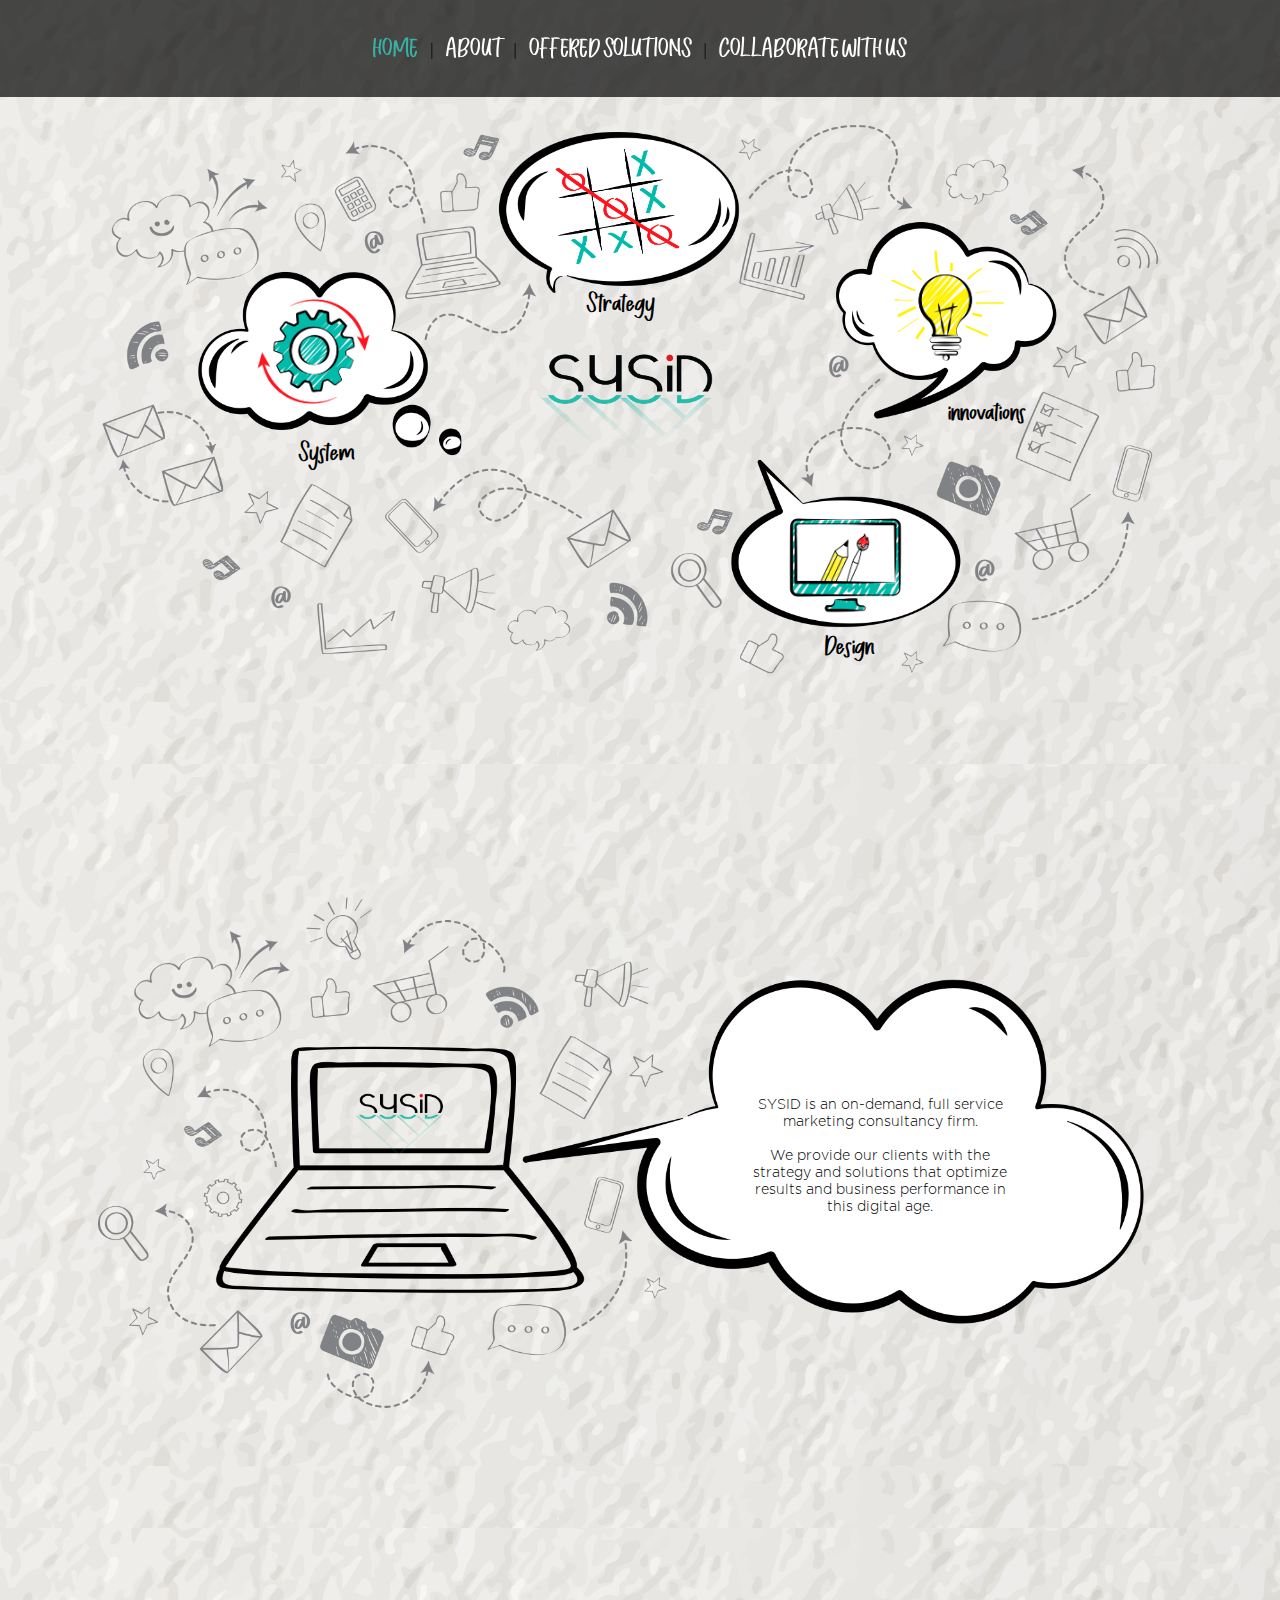
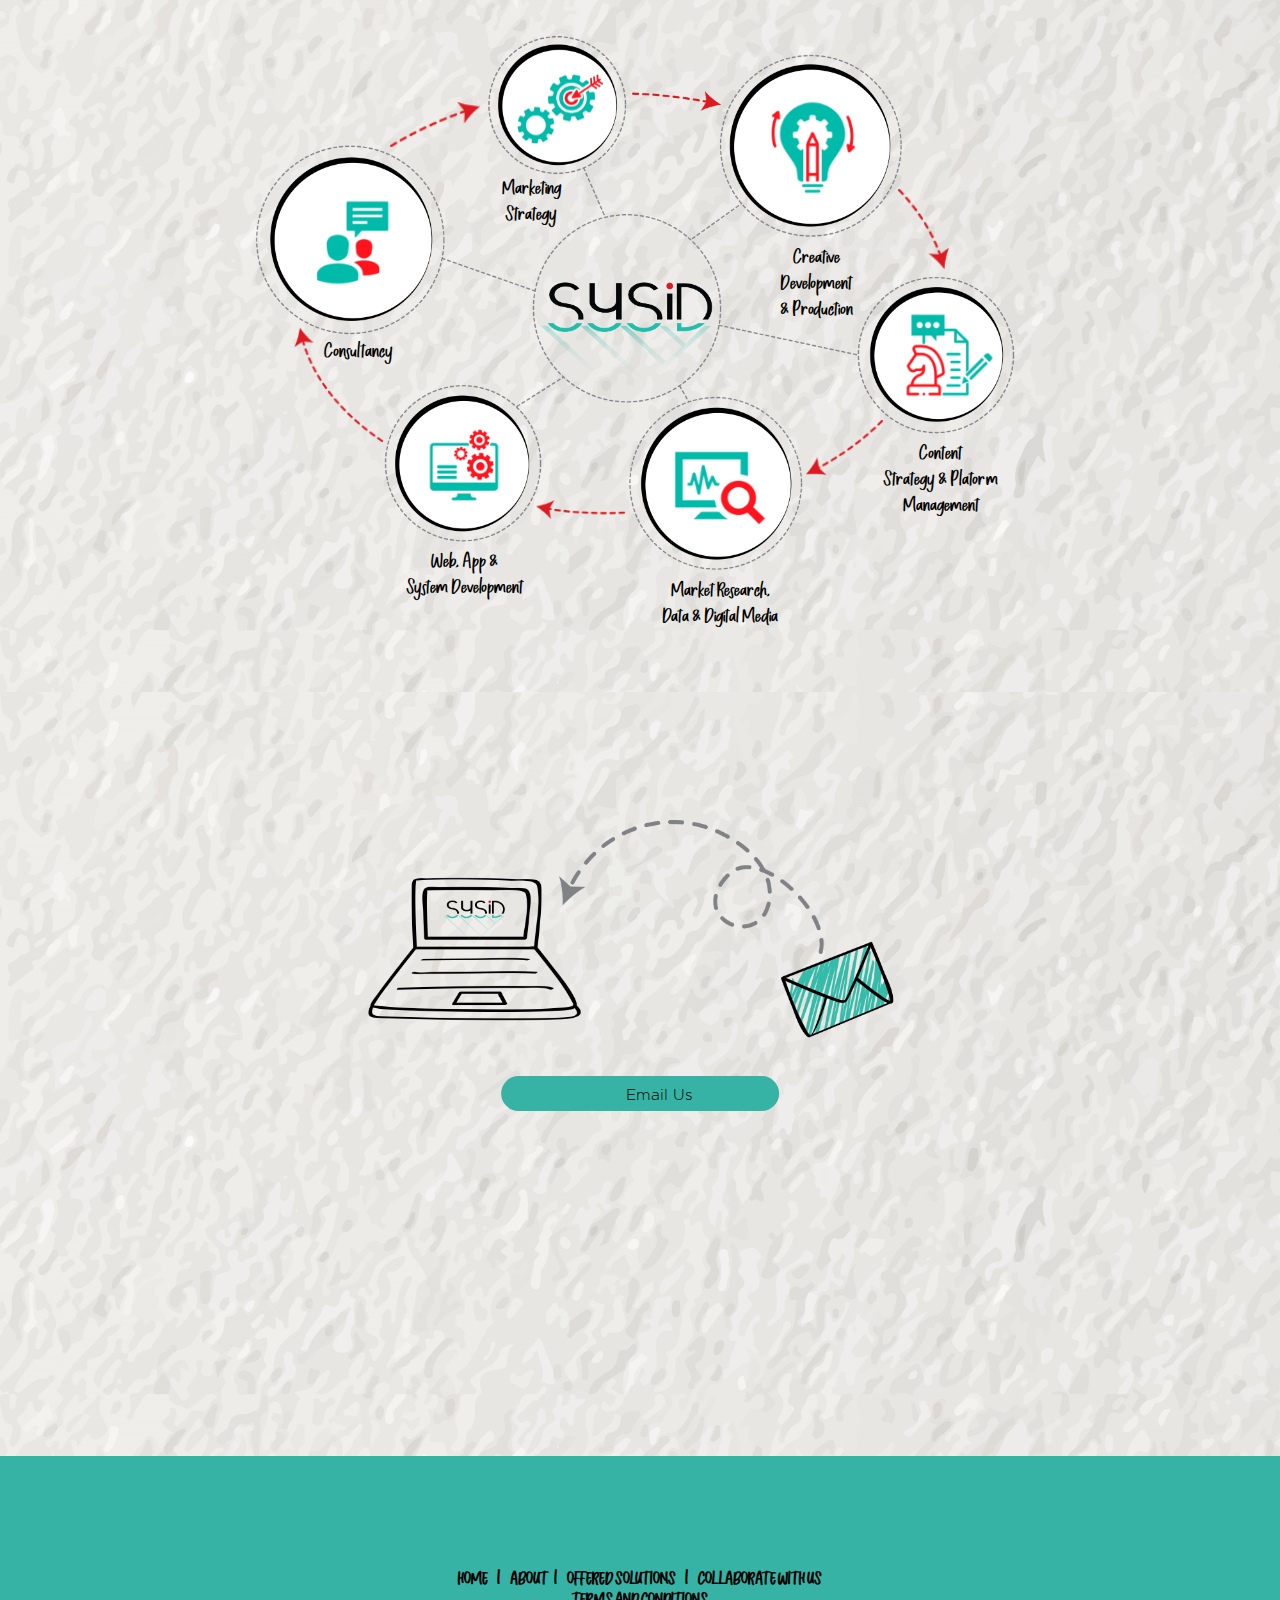
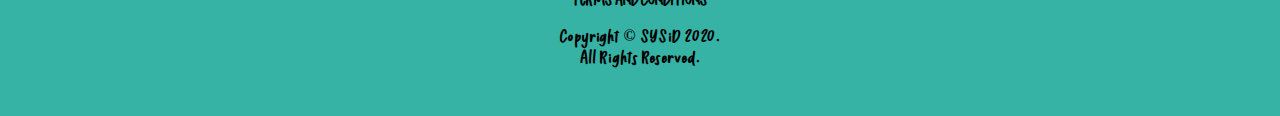
<file: index.html>
<!DOCTYPE html>
<html lang="en" dir="ltr">

<head>
  <meta charset="utf-8">
  <title>SYSiD</title>
  <meta name="viewport" content="width=device-width, initial-scale=1.0">

  <link rel="stylesheet" href="css/index.css">


  <script src="https://ajax.googleapis.com/ajax/libs/jquery/3.5.1/jquery.min.js"></script>
  <link rel="stylesheet" href="https://use.fontawesome.com/releases/v5.15.1/css/all.css" integrity="sha384-vp86vTRFVJgpjF9jiIGPEEqYqlDwgyBgEF109VFjmqGmIY/Y4HV4d3Gp2irVfcrp" crossorigin="anonymous">
</head>

<body>

  <section id="title">
    <div class="container-navigation" id="navigation-menu">
      <a href="javascript:void(0);" class="icon" onclick="navigationIcon()">
        <i class="fa fa-bars"></i>
      </a>
      <a href="#" class="title-menu">HOME</a> <span>|</span>
      <a href="#about" class="about-menu">ABOUT</a> <span>|</span>
      <a href="#solutions" class="solutions-menu">OFFERED SOLUTIONS</a> <span>|</span>
      <a href="#collaborate" class="collaborate-menu">COLLABORATE WITH US</a>
    </div>
    <div class="container-title-img">
      <img class="title-img">
      <div class="container-tictac-img">
        <img class="tictac-img">
      </div>
      <div class="container-strategy-text">
        <p>Strategy</p>
      </div>
      <div class="container-wheel-img">
        <img class="wheel-img">
      </div>
      <div class="container-system-text">
        <p>System</p>
      </div>
      <div class="container-bulb-img">
        <img class="bulb-img">
      </div>
      <div class="container-innovations-text">
        <p>innovations</p>
      </div>
      <div class="container-pencil-img">
        <img class="pencil-img">
      </div>
      <div class="container-logo-img">
        <img src="images/logo.png" class="logo-img">
      </div>
      <div class="container-design-text">
        <p>Design</p>
      </div>
    </div>
  </section>

  <section id="about">
    <div class="container-about-img">
      <img class="about-img">
      <div class="container-about-text">
        <p>SYSID is an on-demand, full service <br>
          marketing consultancy firm.<br><br>
          We provide our clients with the <br>
          strategy and solutions that optimize <br>
          results and business performance in <br>
          this digital age.
        </p>
      </div>
    </div>
  </section>

  <section id="solutions">
    <div class="container-solutions-img">
      <img class="solutions-img">
      <div class="container-logo-img">
        <img src="images/logo.png" class="logo-img">
      </div>
      <div class="container-two-wheels-img">
        <img src="images/two_wheels.png" class="two-wheels-img">
      </div>
      <div class="container-arrow1-img">
        <img src="images/arrow1.png" class="arrow1-img">
      </div>
      <div class="container-marketing-text">
        <p>Marketing<br>
          Strategy
        </p>
      </div>
      <div class="container-greenbulb-img">
        <img src="images/greenbulb.png" class="greenbulb-img">
      </div>
      <div class="container-arrow2-img">
        <img src="images/arrow2.png" class="arrow2-img">
      </div>
      <div class="container-creative-text">
        <p>Creative<br>
          Development<br>
          & Production
        </p>
      </div>
      <div class="container-content-img">
        <img src="images/content.png" class="content-img">
      </div>
      <div class="container-arrow3-img">
        <img src="images/arrow3.png" class="arrow3-img">
      </div>
      <div class="container-content-text">
        <p>Content<br>
          Strategy & Platorm<br>
          Management
        </p>
      </div>
      <div class="container-marketing-img">
        <img src="images/marketing.png" class="marketing-img">
      </div>
      <div class="container-arrow4-img">
        <img src="images/arrow4.png" class="arrow4-img">
      </div>
      <div class="container-research-text">
        <p>Market Research,<br>
          Data & Digital Media
        </p>
      </div>
      <div class="container-web-img">
        <img src="images/web.png" class="web-img">
      </div>
      <div class="container-arrow5-img">
        <img src="images/arrow5.png" class="arrow5-img">
      </div>
      <div class="container-web-text">
        <p>Web, App &<br>
          System Development
        </p>
      </div>
      <div class="container-consultancy-img">
        <img src="images/consultancy.png" class="consultancy-img">
      </div>
      <div class="container-arrow6-img">
        <img src="images/arrow6.png" class="arrow6-img">
      </div>
      <div class="container-consultancy-text">
        <p>Consultancy</p>
      </div>
    </div>
  </section>

  <section id="collaborate">
    <div class="container-collab-img">
      <img class="collab-img">
      <!-- <div class="container-connect-text">
        <p>connect@sysidph.com</p>
      </div> -->
      <!-- <div class="container-fb-connect-text">
        <a href="#">Connect With Us Through</a>
        <i class="fab fa-facebook-f"></i>
      </div>
      <div class="container-google-connect-text">
        <a href="#">Connect With Us Through</a>
        <i class="fab fa-google"></i>
      </div> -->
      <div class="container-mail-connect-text">
        <i class="far fa-envelope"></i>
        <a id="email-modal-btn">Email Us</a>

      </div>

      <div class="container-mobile-email-form">
        <form action="#" method="POST" class="mobile-email-form">
          <input id="client-name" type="text" name="name" class="mobile-email-input" placeholder="Name" required><br>
          <input id="client-email" type="text" name="mail" class="mobile-email-input" placeholder="Email" required><br>
          <br>
          <textarea id="client-message" type="text" name="message" class="mobile-email-content" placeholder="Message" rows="10" required></textarea>
          <br>
          <input type="submit" value="Send" class="mobile-email-button"><br>
          <input type="reset" value="Reset" class="mobile-email-button">
        </form>
      </div>

    </div>
  </section>

  <footer>
    <a href="https://www.facebook.com/sysid.ph/" target="_blank"><i class="fab fa-facebook-square"></i></a>
    <a href="https://www.instagram.com/sysid.ph/" target="_blank"><i class="fab fa-instagram-square"></i></a>
    <a href="https://www.linkedin.com/company/sysid/" target="_blank"><i class="fab fa-linkedin"></i></a>
    <a href="mailto:hello@sysid.ph"><i class="fas fa-envelope"></i></a>
    <a href="https://m.me/sysid.ph" target="_blank"><i class="fab fa-facebook-messenger"></i></a>

    <!-- <i class="fas fa-phone-square-alt"></i> -->
    <br><br>
    <a href="#">HOME</a> <span>|</span>
    <a href="#about">ABOUT</a> <span>|</span>
    <a href="#solutions">OFFERED SOLUTIONS</a> <span>|</span>
    <a href="#collaborate">COLLABORATE WITH US</a> <br>
    <a href="#">TERMS AND CONDITIONS</a>

    <p class="copyright">Copyright © SYSiD 2020. <br> All Rights Reserved.</p>
  </footer>

  <div id="email-modal" class="email-modal">
    <!-- Modal content -->
    <div class="email-modal-content">
      <span class="close-email-modal">&times;</span>
      <form action="javascript:sendMessage()" method="POST" class="email-form">
        Name:
        <input id="client-name" type="text" name="name" class="email-input" required>
        E-mail:
        <input id="client-email" type="text" name="mail" class="email-input" required><br>
        <br>
        Message:<br>
        <textarea id="client-message" type="text" name="message" class="email-content" rows="10" required>
        </textarea><br><br>
        <input type="submit" value="Send" class="email-button">
        <input type="reset" value="Reset" class="email-button">
      </form>
    </div>

  </div>

  <!-- Load Facebook SDK for JavaScript -->
  <div id="fb-root"></div>
  <script>
    window.fbAsyncInit = function() {
      FB.init({
        xfbml: true,
        version: 'v8.0'
      });
    };

    (function(d, s, id) {
      var js, fjs = d.getElementsByTagName(s)[0];
      if (d.getElementById(id)) return;
      js = d.createElement(s);
      js.id = id;
      js.src = 'https://connect.facebook.net/en_US/sdk/xfbml.customerchat.js';
      fjs.parentNode.insertBefore(js, fjs);
    }(document, 'script', 'facebook-jssdk'));
  </script>

  <!-- Your Chat Plugin code -->
  <div class="fb-customerchat" attribution=setup_tool page_id="105441090988022" theme_color="#bebebe">
  </div>
  <script src="js/index.js" charset="utf-8"></script>
</body>

</html>
</file>
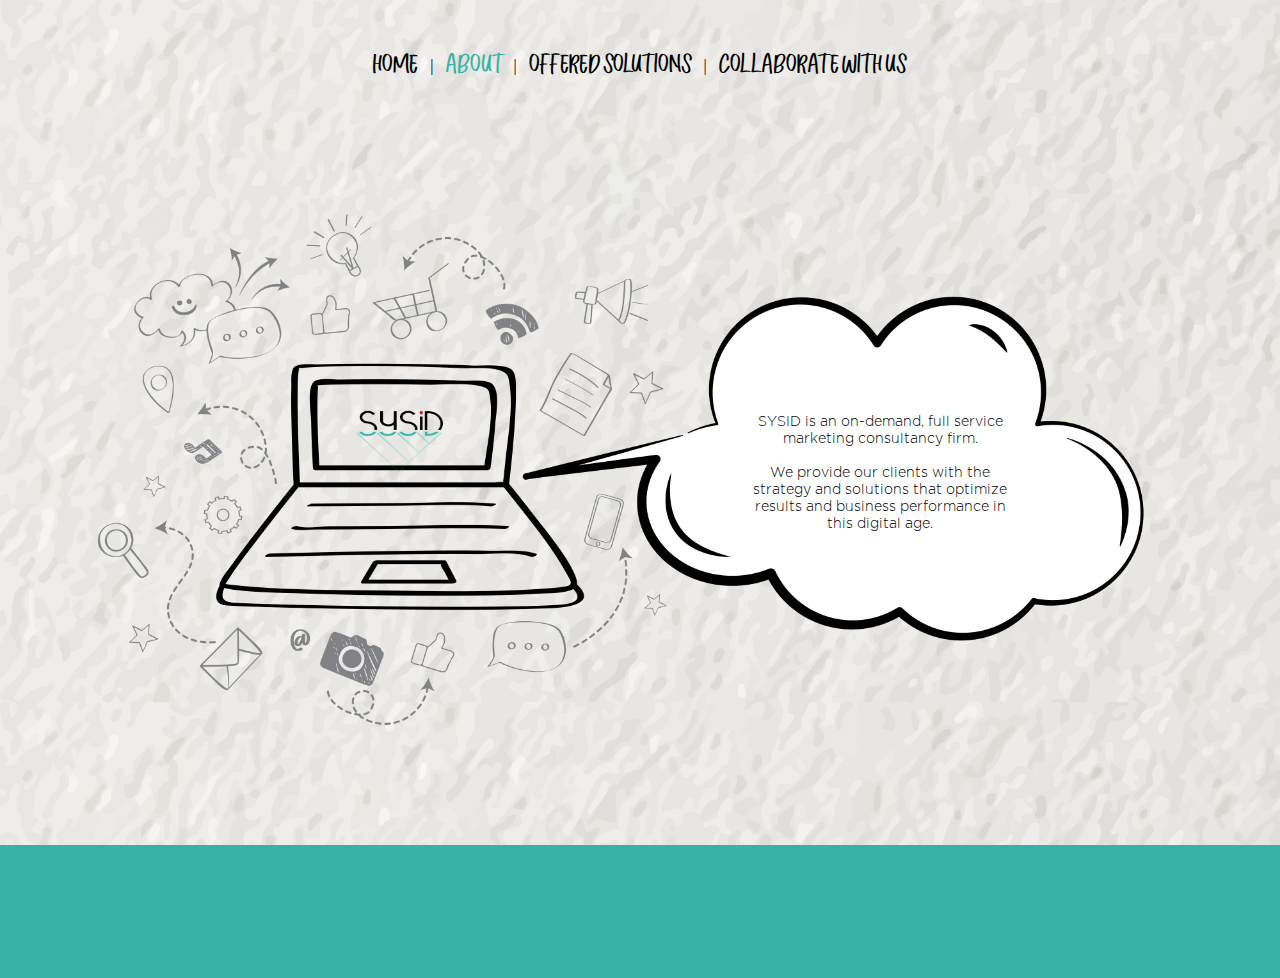
<file: about.html>
<!DOCTYPE html>
<html lang="en" dir="ltr">
  <head>
    <meta charset="utf-8">
    <title>SYSiD | About</title>
    <meta name="viewport" content="width=device-width, initial-scale=1.0">

    <link rel="stylesheet" href="css/about.css">

    <link rel="stylesheet" href="https://use.fontawesome.com/releases/v5.15.1/css/all.css" integrity="sha384-vp86vTRFVJgpjF9jiIGPEEqYqlDwgyBgEF109VFjmqGmIY/Y4HV4d3Gp2irVfcrp" crossorigin="anonymous">
  </head>
  <body>

    <section id="title">
      <div class="container-navigation">
        <a href="index.html">HOME</a> <span>|</span>
        <a href="#" class="about-menu">ABOUT</a>  <span>|</span>
        <a href="offered_solutions.html">OFFERED SOLUTIONS</a> <span>|</span>
        <a href="collaborate_with_us.html">COLLABORATE WITH US</a>
      </div>
      <div class="container-about-img">
        <img src="images/about_image.png" class="about-img">
        <div class="container-about-text">
          <p>SYSID is an on-demand, full service <br>
            marketing consultancy firm.<br><br>
            We provide our clients with the <br>
            strategy and solutions that optimize <br>
            results and business performance in <br>
            this digital age.
          </p>
        </div>
      </div>
    </section>

    <footer>
      <a href="https://www.facebook.com/sysid.ph/" target="_blank"><i class="fab fa-facebook-square"></i></a>
      <a href="https://www.instagram.com/sysid.ph/" target="_blank"><i class="fab fa-instagram-square"></i></a>

      <a href="https://www.linkedin.com/company/sysid/" target="_blank"><i class="fab fa-linkedin"></i></a>

      <i class="fas fa-envelope"></i>
      <i class="fab fa-facebook-messenger"></i>
      <i class="fas fa-phone-square-alt"></i>
    </footer>

  </body>
</html>
</file>
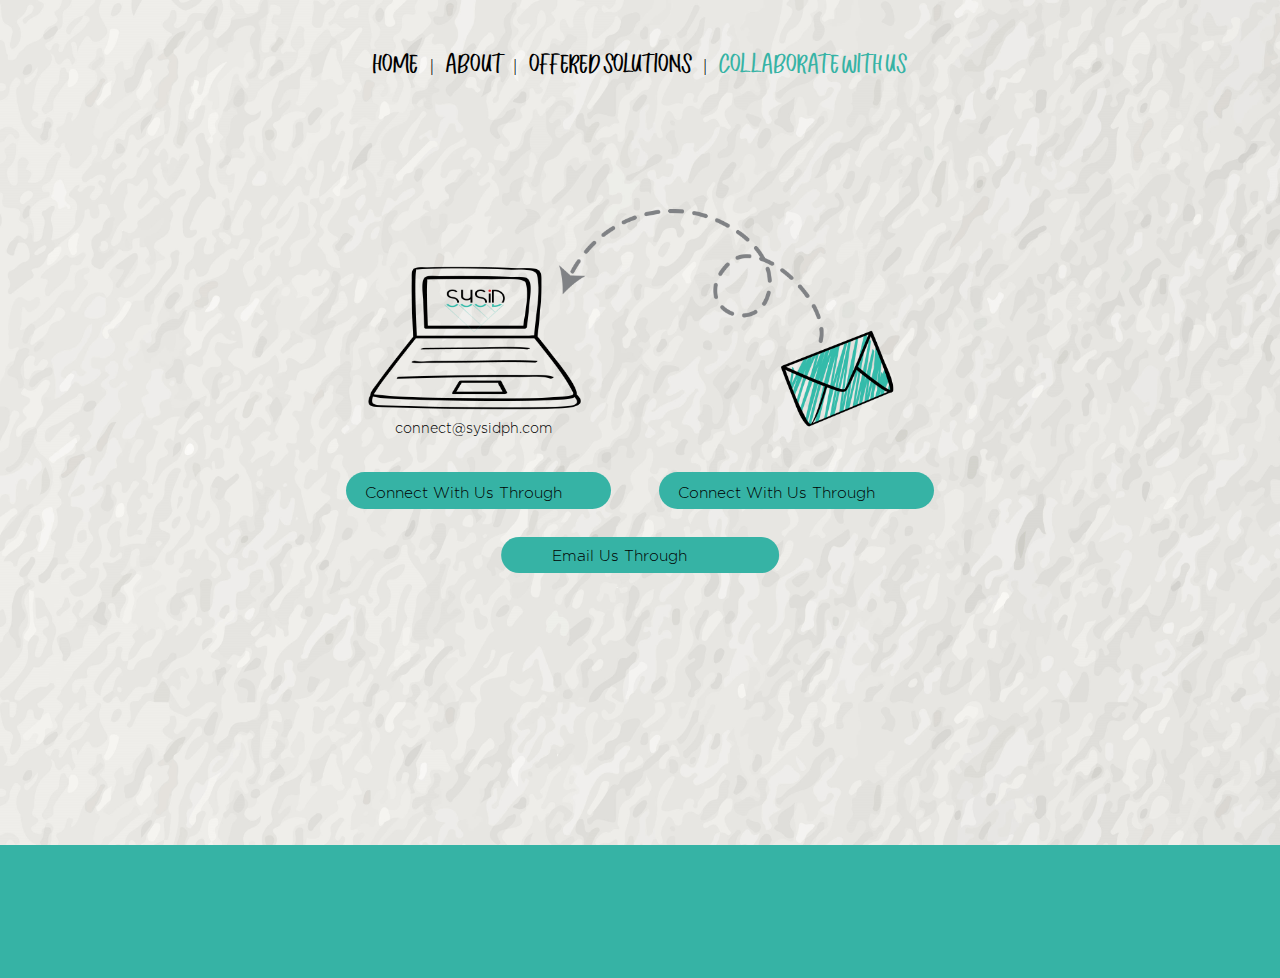
<file: collaborate_with_us.html>
<!DOCTYPE html>
<html lang="en" dir="ltr">

<head>
  <meta charset="utf-8">
  <title>SYSiD | Collaborate With Us</title>
  <meta name="viewport" content="width=device-width, initial-scale=1.0">

  <link rel="stylesheet" href="css/collaborate_with_us.css">
  <script src="https://ajax.googleapis.com/ajax/libs/jquery/3.5.1/jquery.min.js"></script>
  <link rel="stylesheet" href="https://use.fontawesome.com/releases/v5.15.1/css/all.css" integrity="sha384-vp86vTRFVJgpjF9jiIGPEEqYqlDwgyBgEF109VFjmqGmIY/Y4HV4d3Gp2irVfcrp" crossorigin="anonymous">
</head>

<body>

  <section id="title">
    <div class="container-navigation">
      <a href="index.html">HOME</a> <span>|</span>
      <a href="about.html">ABOUT</a> <span>|</span>
      <a href="offered_solutions.html">OFFERED SOLUTIONS</a> <span>|</span>
      <a href="#" class="collaborate-with-us-menu">COLLABORATE WITH US</a>
    </div>
    <div class="container-collab-img">
      <img src="images/collab_image.png" class="collab-img">
      <div class="container-connect-text">
        <p>connect@sysidph.com</p>
      </div>
      <div class="container-fb-connect-text">
        <a href="#">Connect With Us Through</a>
        <i class="fab fa-facebook-f"></i>
      </div>
      <div class="container-google-connect-text">
        <a href="#">Connect With Us Through</a>
        <i class="fab fa-google"></i>
      </div>
      <div class="container-mail-connect-text">
        <a href="mailto:adalmira@up.edu.ph">Email Us Through</a>
        <!-- id="email-modal-btn" -->
        <i class="far fa-envelope"></i>
      </div>
    </div>
  </section>

  <footer>
    <a href="https://www.facebook.com/sysid.ph/" target="_blank"><i class="fab fa-facebook-square"></i></a>
    <a href="https://www.instagram.com/sysid.ph/" target="_blank"><i class="fab fa-instagram-square"></i></a>
    <a href="https://www.linkedin.com/company/sysid/" target="_blank"><i class="fab fa-linkedin"></i></a>
    <i class="fas fa-envelope"></i>
    <i class="fab fa-facebook-messenger"></i>
    <i class="fas fa-phone-square-alt"></i>
  </footer>

  <div id="email-modal" class="email-modal">
    <!-- Modal content -->
    <div class="email-modal-content">
      <span class="close-email-modal">&times;</span>
      <form action="#" method="get" enctype="text/plain" class="email-form">
        Name:
        <input type="text" name="name" class="email-input" required>
        <!-- E-mail:
        <input type="text" name="mail" class="email-input" required><br> -->
        <br>
        Message:<br>
        <textarea type="text" name="message" class="email-content" rows="10" required>
        </textarea><br><br>
        <input type="submit" value="Send" class="email-button">
        <input type="reset" value="Reset" class="email-button">
      </form>
    </div>

  </div>

  <script src="js/collaborate_with_us.js" charset="utf-8"></script>
</body>

</html>
</file>
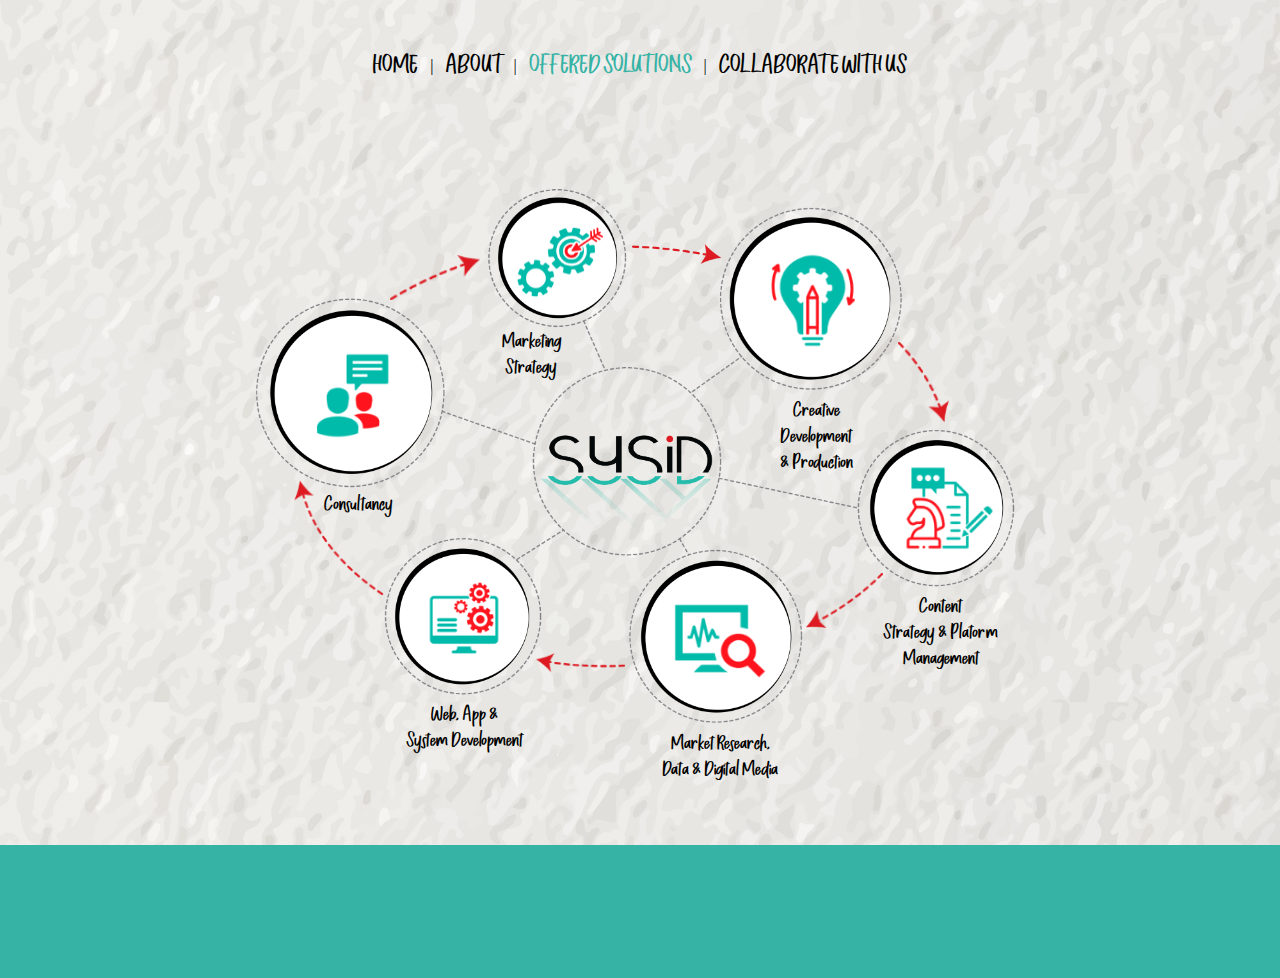
<file: offered_solutions.html>
<!DOCTYPE html>
<html lang="en" dir="ltr">
  <head>
    <meta charset="utf-8">
    <title>SYSiD | Offered Solutions</title>
    <meta name="viewport" content="width=device-width, initial-scale=1.0">

    <link rel="stylesheet" href="css/offered_solutions.css">

    <link rel="stylesheet" href="https://use.fontawesome.com/releases/v5.15.1/css/all.css" integrity="sha384-vp86vTRFVJgpjF9jiIGPEEqYqlDwgyBgEF109VFjmqGmIY/Y4HV4d3Gp2irVfcrp" crossorigin="anonymous">
  </head>
  <body>

    <section id="title">
      <div class="container-navigation">
        <a href="index.html">HOME</a> <span>|</span>
        <a href="about.html">ABOUT</a>  <span>|</span>
        <a href="#"  class="offered-solutions-menu">OFFERED SOLUTIONS</a> <span>|</span>
        <a href="collaborate_with_us.html">COLLABORATE WITH US</a>
      </div>
      <div class="container-solutions-img">
        <img src="images/solutions_image.png" class="solutions-img">
        <div class="container-logo-img">
          <img src="images/logo.png" class="logo-img">
        </div>
        <div class="container-two-wheels-img">
          <img src="images/two_wheels.png" class="two-wheels-img">
        </div>
        <div class="container-arrow1-img">
          <img src="images/arrow1.png" class="arrow1-img">
        </div>
        <div class="container-marketing-text">
          <p>Marketing<br>
            Strategy
          </p>
        </div>
        <div class="container-greenbulb-img">
          <img src="images/greenbulb.png" class="greenbulb-img">
        </div>
        <div class="container-arrow2-img">
          <img src="images/arrow2.png" class="arrow2-img">
        </div>
        <div class="container-creative-text">
          <p>Creative<br>
            Development<br>
            & Production
          </p>
        </div>
        <div class="container-content-img">
          <img src="images/content.png" class="content-img">
        </div>
        <div class="container-arrow3-img">
          <img src="images/arrow3.png" class="arrow3-img">
        </div>
        <div class="container-content-text">
          <p>Content<br>
            Strategy & Platorm<br>
            Management
          </p>
        </div>
        <div class="container-marketing-img">
          <img src="images/marketing.png" class="marketing-img">
        </div>
        <div class="container-arrow4-img">
          <img src="images/arrow4.png" class="arrow4-img">
        </div>
        <div class="container-research-text">
          <p>Market Research,<br>
            Data & Digital Media
          </p>
        </div>
        <div class="container-web-img">
          <img src="images/web.png" class="web-img">
        </div>
        <div class="container-arrow5-img">
          <img src="images/arrow5.png" class="arrow5-img">
        </div>
        <div class="container-web-text">
          <p>Web, App &<br>
            System Development
          </p>
        </div>
        <div class="container-consultancy-img">
          <img src="images/consultancy.png" class="consultancy-img">
        </div>
        <div class="container-arrow6-img">
          <img src="images/arrow6.png" class="arrow6-img">
        </div>
        <div class="container-consultancy-text">
          <p>Consultancy</p>
        </div>
      </div>
    </section>

    <footer>
      <a href="https://www.facebook.com/sysid.ph/" target="_blank"><i class="fab fa-facebook-square"></i></a>
      <a href="https://www.instagram.com/sysid.ph/" target="_blank"><i class="fab fa-instagram-square"></i></a>

      <a href="https://www.linkedin.com/company/sysid/" target="_blank"><i class="fab fa-linkedin"></i></a>

      <i class="fas fa-envelope"></i>
      <i class="fab fa-facebook-messenger"></i>
      <i class="fas fa-phone-square-alt"></i>
    </footer>

  </body>
</html>
</file>
<file: css/index.css>
@font-face {
    font-family: Chapillada;
    src: url("../fonts/Chapillada.otf") format("opentype");
}

@font-face {
    font-family: Gotham;
    src: url("../fonts/Gotham-Light.otf") format("opentype");
}


body{
  height: 100%;
  padding: 0;
  margin: 0;
}

#title{
  position: relative;
  display: block;
  background: url("../images/background.png");
  width: 100%;
  height: 100%;
  padding-bottom: 2.5rem;
  /* border: 2px solid red; */
}

.container-navigation{
  position: fixed;
  width: 100%;
  height: auto;
  text-align: center;
  padding: 2rem 0 2rem 0;
  z-index: 1;
  background: rgba(0,0,0,0.7);
}

.container-navigation a{
  font-family: Chapillada;
  font-size: 1.5rem;
  padding-right: 0.5rem;
  padding-left: 0.5rem;
  text-decoration: none;
  color: white;
}

.container-navigation .icon {
  display: none;
}

.icon i{
  color: black;
  background-color: transparent;
}

/* .container-navigation a:hover{
  color: rgba(54,179,165,1);
} */

a.home-menu{
  color: rgba(54,179,165,1);
}

.container-title-img{
  position: relative;
  width: 100%;
  height: auto;
  text-align: center;
}

.container-title-img .title-img{
  width: 100%;
  height: auto;
}

.container-tictac-img{
  position: absolute;
  width: 100%;
  height: auto;
  /* border: 1px solid red; */
  top: 17%;
  display: block;
}

.container-tictac-img .tictac-img{
  margin-right: 3.5%;
  width: 13%;
  height: auto;
}

.container-strategy-text{
  position: absolute;
  top: 36%;
  width: 100%;
  text-align: center;
  height: auto;
}

.container-strategy-text p{
  font-family: Chapillada;
  font-size: 2vw;
  margin-right: 3%;
}

.container-wheel-img{
  position: absolute;
  width: 100%;
  height: auto;
  /* border: 1px solid red; */
  top: 38.8%;
  display: block;
}

.container-wheel-img .wheel-img{
  margin-right: 51%;
  width: 11%;
  height: auto;
}

.container-system-text{
  position: absolute;
  top: 56.5%;
  width: 100%;
  text-align: center;
  height: auto;
}

.container-system-text p{
  font-family: Chapillada;
  font-size: 2vw;
  margin-right: 49%;
}

.container-bulb-img{
  position: absolute;
  width: 100%;
  height: auto;
  /* border: 1px solid red; */
  top: 32.5%;
  display: block;
}

.container-bulb-img .bulb-img{
  margin-left: 48%;
  width: 11%;
  height: auto;
}

.container-innovations-text{
  position: absolute;
  top: 51%;
  width: 100%;
  text-align: center;
  height: auto;
}

.container-innovations-text p{
  font-family: Chapillada;
  font-size: 2vw;
  margin-left: 54.2%;
}

.container-pencil-img{
  position: absolute;
  width: 100%;
  height: auto;
  /* border: 1px solid red; */
  top: 68%;
  display: block;
}

.container-pencil-img .pencil-img{
  margin-left: 32%;
  width: 11%;
  height: auto;
}

.container-design-text{
  position: absolute;
  top: 83.4%;
  width: 100%;
  text-align: center;
  height: auto;
}

.container-design-text p{
  font-family: Chapillada;
  font-size: 2vw;
  margin-left: 32.7%;
}

.container-logo-img{
  position: absolute;
  width: 100%;
  height: auto;
  /* border: 1px solid red; */
  top: 43%;
  display: block;
}

.container-logo-img .logo-img{
  /* margin-left: 32%; */
  width: 23%;
  height: auto;
}

#about{
  position: relative;
  display: block;
  background: url("../images/background.png");
  width: 100%;
  height: 100%;
  padding-bottom: 2.5rem;
  /* border: 2px solid blue; */
}

.container-about-img{
  position: relative;
  width: 100%;
  height: auto;
  text-align: center;
}

.container-about-img .about-img{
  width: 100%;
  height: auto;
}

.container-about-text{
  position: absolute;
  width: 100%;
  height: auto;
  text-align: center;
  top: 44%;
}

.container-about-text p{
  font-family: Gotham;
  margin-left: 37.5%;
  font-size: 1.1vw;
}

#solutions{
  position: relative;
  display: block;
  background: url("../images/background.png");
  width: 100%;
  height: 100%;
  padding-bottom: 2.5rem;
  /* border: 2px solid green; */
}

.container-solutions-img{
  position: relative;
  width: 100%;
  height: auto;
  text-align: center;
}

.container-solutions-img .solutions-img{
  width: 100%;
  height: auto;
}

.container-logo-img{
  position: absolute;
  width: 100%;
  height: auto;
  top: 42%;
  display: block;
}

.container-logo-img .logo-img{
  margin-right: 1.3%;
  width: 20%;
  height: auto;
}

.container-two-wheels-img{
  position: absolute;
  width: 100%;
  height: auto;
  top: 17.5%;
  display: block;
}

.container-two-wheels-img .two-wheels-img{
  margin-right: 12.6%;
  width: 8%;
  height: auto;
}

.container-arrow1-img{
  position: absolute;
  width: 100%;
  height: auto;
  top: 22.5%;
  display: block;
}

.container-arrow1-img .arrow1-img{
  margin-left: 5.7%;
  width: 7%;
  height: auto;
}

.container-marketing-text{
  position: absolute;
  width: 100%;
  height: auto;
  text-align: center;
  top: 31.5%;
}

.container-marketing-text p{
  font-family: Chapillada;
  margin-right: 17%;
  font-size: 1.5vw;
}

.container-greenbulb-img{
  position: absolute;
  width: 100%;
  height: auto;
  top: 22.8%;
  display: block;
}

.container-greenbulb-img .greenbulb-img{
  margin-left: 26.8%;
  width: 8.5%;
  height: auto;
}

.container-arrow2-img{
  position: absolute;
  width: 100%;
  height: auto;
  top: 36%;
  display: block;
}

.container-arrow2-img .arrow2-img{
  margin-left: 44.3%;
  width: 4%;
  height: auto;
}

.container-creative-text{
  position: absolute;
  width: 100%;
  height: auto;
  text-align: center;
  top: 41%;
}

.container-creative-text p{
  font-family: Chapillada;
  margin-left: 27.5%;
  font-size: 1.5vw;
}

.container-content-img{
  position: absolute;
  width: 100%;
  height: auto;
  top: 51.1%;
  display: block;
}

.container-content-img .content-img{
  margin-left: 48.3%;
  width: 9%;
  height: auto;
}

.container-arrow3-img{
  position: absolute;
  width: 100%;
  height: auto;
  top: 68%;
  display: block;
}

.container-arrow3-img .arrow3-img{
  margin-left: 32%;
  width: 6%;
  height: auto;
}

.container-content-text{
  position: absolute;
  width: 100%;
  height: auto;
  text-align: center;
  top: 68%;
}

.container-content-text p{
  font-family: Chapillada;
  margin-left: 47%;
  font-size: 1.5vw;
}

.container-marketing-img{
  position: absolute;
  width: 100%;
  height: auto;
  top: 69.5%;
  display: block;
}

.container-marketing-img .marketing-img{
  margin-left: 12.5%;
  width: 9%;
  height: auto;
}

.container-arrow4-img{
  position: absolute;
  width: 100%;
  height: auto;
  top: 79%;
  display: block;
}

.container-arrow4-img .arrow4-img{
  margin-right: 9.3%;
  width: 7%;
  height: auto;
}

.container-research-text{
  position: absolute;
  width: 100%;
  height: auto;
  text-align: center;
  top: 87%;
}

.container-research-text p{
  font-family: Chapillada;
  margin-left: 12.5%;
  font-size: 1.5vw;
}

.container-web-img{
  position: absolute;
  width: 100%;
  height: auto;
  top: 68%;
  display: block;
}

.container-web-img .web-img{
  margin-right: 27.5%;
  width: 7%;
  height: auto;
}

.container-arrow5-img{
  position: absolute;
  width: 100%;
  height: auto;
  top: 55%;
  display: block;
}

.container-arrow5-img .arrow5-img{
  margin-right: 47%;
  width: 7%;
  height: auto;
}

.container-web-text{
  position: absolute;
  width: 100%;
  height: auto;
  text-align: center;
  top: 83%;
}

.container-web-text p{
  font-family: Chapillada;
  margin-right: 27.5%;
  font-size: 1.5vw;
}

.container-consultancy-img{
  position: absolute;
  width: 100%;
  height: auto;
  top: 35.5%;
  display: block;
}

.container-consultancy-img .consultancy-img{
  margin-right: 44.5%;
  width: 9%;
  height: auto;
}

.container-arrow6-img{
  position: absolute;
  width: 100%;
  height: auto;
  top: 24%;
  display: block;
}

.container-arrow6-img .arrow6-img{
  margin-right: 32%;
  width: 7%;
  height: auto;
}

.container-consultancy-text{
  position: absolute;
  width: 100%;
  height: auto;
  text-align: center;
  top: 54%;
}

.container-consultancy-text p{
  font-family: Chapillada;
  margin-right: 44%;
  font-size: 1.5vw;
}

#collaborate{
  position: relative;
  display: block;
  background: url("../images/background.png");
  width: 100%;
  height: 100%;
  padding-bottom: 2.5rem;
}

.container-collab-img{
  position: relative;
  width: 100%;
  height: auto;
  text-align: center;
}

.container-collab-img .collab-img{
  width: 100%;
  height: auto;
}

.container-connect-text{
  position: absolute;
  width: 100%;
  height: auto;
  text-align: center;
  top: 45%;
}

.container-connect-text p{
  font-family: Gotham;
  margin-right: 26%;
  font-size: 1.1vw;
}

.container-fb-connect-text{
  position: absolute;
  width: 17.7%;
  height: auto;
  text-align: center;
  top: 54%;
  left: 27%;
  border-radius: 30px;
  padding: 0.5% 1.5%;
  background-color: rgba(54,179,165,1);
}

.container-fb-connect-text:hover{
  background-color: rgba(0,0,0,0.7);
  color: white;
  cursor: pointer;
}

.container-fb-connect-text:hover a{
  color: white;
}

.container-fb-connect-text a{
  text-decoration: none;
  color: black;
  font-family: Gotham;
  font-size: 1.2vw;
  display: block;
  float: left;
  margin-top: 2.75%;
}

.container-fb-connect-text i{
  font-size: 2.5vw;
  display: block;
  float: right;
}

.container-google-connect-text{
  position: absolute;
  width: 18.5%;
  height: auto;
  text-align: center;
  top: 54%;
  right: 27%;
  border-radius: 30px;
  padding: 0.5% 1.5%;
  background-color: rgba(54,179,165,1);
}

.container-google-connect-text:hover{
  background-color: rgba(0,0,0,0.7);
  color: white;
  cursor: pointer;
}

.container-google-connect-text:hover a{
  color: white;
}

.container-google-connect-text a{
  text-decoration: none;
  color: black;
  font-family: Gotham;
  font-size: 1.2vw;
  display: block;
  float: left;
  margin-top: 2.75%;
}

.container-google-connect-text i{
  font-size: 2.5vw;
  display: block;
  float: right;
}

.container-mail-connect-text{
  display: block;
  position: absolute;
  width: 13.7%;
  height: auto;
  text-align: center;
  /* top: 63%; */
  top: 53%;
  left: 50%;
  transform: translate(-50%);
  border-radius: 30px;
  padding: 0.5% 4%;
  background-color: rgba(54,179,165,1);
}

.container-mail-connect-text:hover{
  background-color: rgba(0,0,0,0.7);
  color: white;
  cursor: pointer;
}

.container-mail-connect-text:hover a{
  color: white;
}

.container-mail-connect-text i{
  position: relative;
  font-size: 2.5vw;
  display: block;
  float: left;
  padding-left: 20%;
  /* border:1px solid blue; */
}

.container-mail-connect-text a{
  text-decoration: none;
  color: black;
  font-family: Gotham;
  font-size: 1.2vw;
  display: block;
  float: right;
  margin-top: 2.75%;
  padding-right: 20%;
  /* border:1px solid red; */
}

.container-mobile-email-form{
  display: none;
}

footer{
  font-family: Chapillada;
  font-weight: bold;
  position: relative;
  width: 100%;
  height: auto;
  background-color: rgba(54,179,165,1);
  bottom: 0;
  text-align: center;
  padding: 3rem 0 2rem 0;
  letter-spacing: 0.1rem;
}

footer a{
  padding: 0 0.3rem;
  text-decoration: none;
  color: black;
  letter-spacing: 0;
}

footer i{
  font-size: 2rem;
}

/* The Modal (background) */
.email-modal {
  display: none; /* Hidden by default */
  position: fixed; /* Stay in place */
  z-index: 1; /* Sit on top */
  left: 0;
  top: 0;
  width: 100%; /* Full width */
  height: 100%; /* Full height */
  overflow: auto; /* Enable scroll if needed */
  background-color: rgb(0,0,0); /* Fallback color */
  background-color: rgba(0,0,0,0.4); /* Black w/ opacity */
}

/* Modal Content/Box */
.email-modal-content {
  background-color: #fefefe;
  margin: 15% auto; /* 15% from the top and centered */
  padding: 2rem;
  padding-right: 2.5rem;
  border: 1px solid #888;
  width: 80%; /* Could be more or less, depending on screen size */
}

/* The Close Button */
.close-email-modal {
  color: #aaa;
  float: right;
  font-size: 2vw;
  font-weight: bold;
  margin-right: -10px;
}

.close-email-modal:hover,
.close-email-modal:focus {
  color: black;
  text-decoration: none;
  cursor: pointer;
}

.email-form{
  font-family: Chapillada;
  font-size: 1rem;
}

.email-input{
  width: 25%;
}

.email-content{
  width: 100%;
  /* height: 3rem; */
  position: relative;
  margin-left: auto;
  margin-right: auto;
  overflow-y: scroll;
}

.email-button{
  background-color: rgba(54,179,165,1);
  font-family: Gotham;
  border-radius: 30px;
  font-size: 1vw;
}

@media all and (max-width: 750px) {
  html{
    height: 100%;
  }

  .container-navigation {
    background-color: transparent;
    overflow: hidden;
  }

  .container-navigation .icon{
    font-size: 1.3rem;
    display: block;
    margin-top: -2rem;
    padding-top: 0.4rem;
    float: left;
    padding-left: 0.3rem;
    padding-right: 0.3rem;
  }

  .container-navigation i:hover{
    color: white;
  }

  .container-navigation .icon:hover{
    background: rgba(0,0,0,0.7);
  }

  .container-navigation a{
    font-size: 0.75rem;
    padding-right: 0.25rem;
    padding-left: 0.25rem;
    display: none;
  }

  .container-navigation span{
    display: none;
  }

  .container-title-img{
    position: relative;
    width: 100%;
    height: 100%;
  }

  .container-title-img .title-img{
    position: relative;
    width: 94%;
    height: 90%;
    top: 50%;
    -ms-transform: translateY(-50%);
    transform: translateY(-50%);
  }

  .container-tictac-img{
    position: absolute;
    width: 100%;
    height: auto;
    top: 29.5%;
    display: block;
  }

  .container-tictac-img .tictac-img{
    margin-left: 56%;
    width: 36%;
    height: 17vh;
  }

  .container-strategy-text{
    position: absolute;
    top: 45%;
    width: 100%;
    text-align: center;
    height: auto;
  }

  .container-strategy-text p{
    font-family: Chapillada;
    font-size: 3vw;
    margin-left: 56%;
  }

  .container-wheel-img{
    position: absolute;
    width: 100%;
    height: auto;
    top: 23%;
    display: block;
  }

  .container-wheel-img .wheel-img{
    margin-right: 45%;
    width: 30%;
    height: 20vh;
  }

  .container-system-text{
    position: absolute;
    top: 36.5%;
    width: 100%;
    text-align: center;
    height: auto;
  }

  .container-system-text p{
    font-family: Chapillada;
    font-size: 3vw;
    margin-right: 46.5%;
  }

  .container-bulb-img{
    position: absolute;
    width: 100%;
    height: auto;
    top: 56%;
    display: block;
  }

  .container-bulb-img .bulb-img{
    margin-left: 38%;
    width: 35%;
    height: 16vh;
  }

  .container-innovations-text{
    position: absolute;
    top: 71%;
    width: 100%;
    text-align: center;
    height: auto;
  }

  .container-innovations-text p{
    font-family: Chapillada;
    font-size: 3vw;
    margin-left: 38%;
  }

  .container-pencil-img{
    position: absolute;
    width: 100%;
    height: auto;
    top: 51.5%;
    display: block;
  }

  .container-pencil-img .pencil-img{
    margin-left: -56.5%;
    width: 33%;
    height: 18vh;
  }

  .container-design-text{
    position: absolute;
    top: 68.5%;
    width: 100%;
    text-align: center;
    height: auto;
  }

  .container-design-text p{
    font-family: Chapillada;
    font-size: 3vw;
    margin-left: -56.5%;
  }

  .container-logo-img{
    position: absolute;
    width: 100%;
    height: auto;
    top: 40%;
    display: block;
  }

  .container-logo-img .logo-img{
    /* margin-left: 2%; */
    width: 36%;
    height: 20vh;
  }

  .container-about-img{
    position: relative;
    width: 100%;
    height: 100%;
  }

  .container-about-img .about-img{
    position: relative;
    width: 94%;
    height: 90%;
    top: 50%;
    -ms-transform: translateY(-50%);
    transform: translateY(-50%);
  }

  .container-about-text{
    position: absolute;
    width: 100%;
    height: auto;
    text-align: center;
    top: 17%;
  }

  .container-about-text p{
    font-family: Gotham;
    margin-left: 19%;
    font-size: 0.55rem;
  }

  .container-solutions-img{
    position: relative;
    width: 100%;
    height: 100%;
  }

  .container-solutions-img .solutions-img{
    position: relative;
    width: 94%;
    height: 80%;
    top: 50%;
    -ms-transform: translateY(-50%);
    transform: translateY(-50%);
  }

  #solutions .container-logo-img,
  .container-two-wheels-img,
  .container-arrow1-img,
  .container-marketing-text,
  .container-greenbulb-img,
  .container-arrow2-img,
  .container-creative-text,
  .container-content-img,
  .container-arrow3-img,
  .container-content-text,
  .container-marketing-img,
  .container-arrow4-img,
  .container-research-text,
  .container-web-img,
  .container-arrow5-img,
  .container-web-text,
  .container-consultancy-img,
  .container-arrow6-img,
  .container-consultancy-text {
    display: none;
  }


  #collaborate{
    position: relative;
    display: block;
    background: url("../images/background.png");
    width: 100%;
    height: 90%;
    padding-bottom: 2.5rem;
  }

  .container-collab-img{
    position: relative;
    width: 100%;
    height: auto;
    text-align: center;
    /* border: 1px solid red; */
  }

  .container-collab-img .collab-img{
    width: 50%;
    height: auto;
  }



  .container-mail-connect-text{
    display: none;
  }

  .container-mobile-email-form{
    display: block;
    position: relative;
    width: 100%;
    height: auto;
    font-family: Chapillada;
    font-size: 1rem;
    top: 50%;
  }

  .mobile-email-input{
    font-family: Gotham;
    font-size: 0.8rem;
    width: 90%;
    margin-top: 0.2rem;
    border-radius: 5px;
  }

  .mobile-email-content{
    font-family: Gotham;
    font-size: 0.8rem;
    margin-top: -1rem;
    width: 90%;
    border-radius: 5px;
  }

  .mobile-email-button{
    width: 30%;
    background-color: rgba(54,179,165,1);
    font-family: Gotham;
    border-radius: 30px;
    font-size: 2vw;
  }

  /* .container-tictac-img{
    position: absolute;
    width: 100%;
    height: auto;
    border: 1px solid red;
    top: 11.5rem;
  }

  .container-tictac-img .tictac-img{
    margin-right: 3.5%;
    width: 13%;
    height: auto;
  } */

  .close-email-modal {
    font-size: 3vw;
  }
}
</file>
<file: css/about.css>
@font-face {
    font-family: Chapillada;
    src: url("../fonts/Chapillada.otf") format("opentype");
}

@font-face {
    font-family: Gotham;
    src: url("../fonts/Gotham-Light.otf") format("opentype");
}


body{
  height: 100%;
  padding: 0;
  margin: 0;
}

#title{
  position: relative;
  display: block;
  background: url("../images/background.png");
  width: 100%;
  height: 100%;
  padding-bottom: 2.5rem;
}

.container-navigation{
  position: relative;
  width: 100%;
  height: auto;
  text-align: center;
  padding: 3rem 0 0 0;
  z-index: 1;
}

.container-navigation a{
  font-family: Chapillada;
  font-size: 1.5rem;
  padding-right: 0.5rem;
  padding-left: 0.5rem;
  text-decoration: none;
  color: black;
}

.container-navigation a:hover{
  color: rgba(54,179,165,1);
}

a.about-menu{
  color: rgba(54,179,165,1);
}

.container-about-img{
  position: relative;
  width: 100%;
  height: auto;
  text-align: center;
}

.container-about-img .about-img{
  width: 100%;
  height: auto;
}

.container-about-text{
  position: absolute;
  width: 100%;
  height: auto;
  text-align: center;
  top: 44%;
}

.container-about-text p{
  font-family: Gotham;
  margin-left: 37.5%;
  font-size: 1.1vw;
}

footer{
  position: relative;
  width: 100%;
  height: auto;
  background-color: rgba(54,179,165,1);
  bottom: 0;
  text-align: center;
  padding: 3rem 0;
}

footer a{
  text-decoration: none;
  color: black;
}

footer i{
  font-size: 2rem;
  padding: 0 0.3rem;
}

@media all and (max-width: 850px) {
  html{
    height: 100%;
  }

  .container-navigation a{
    font-size: 0.8rem;
    padding-right: 0.25rem;
    padding-left: 0.25rem;
  }
}
</file>
<file: css/collaborate_with_us.css>
@font-face {
    font-family: Chapillada;
    src: url("../fonts/Chapillada.otf") format("opentype");
}

@font-face {
    font-family: Gotham;
    src: url("../fonts/Gotham-Light.otf") format("opentype");
}


body{
  height: 100%;
  padding: 0;
  margin: 0;
}

#title{
  position: relative;
  display: block;
  background: url("../images/background.png");
  width: 100%;
  height: 100%;
  padding-bottom: 2.5rem;
}

.container-navigation{
  position: relative;
  width: 100%;
  height: auto;
  text-align: center;
  padding: 3rem 0 0 0;
  z-index: 1;
}

.container-navigation a{
  font-family: Chapillada;
  font-size: 1.5rem;
  padding-right: 0.5rem;
  padding-left: 0.5rem;
  text-decoration: none;
  color: black;
}

.container-navigation a:hover{
  color: rgba(54,179,165,1);
}

a.collaborate-with-us-menu{
  color: rgba(54,179,165,1);
}

.container-collab-img{
  position: relative;
  width: 100%;
  height: auto;
  text-align: center;
}

.container-collab-img .collab-img{
  width: 100%;
  height: auto;
}

.container-connect-text{
  position: absolute;
  width: 100%;
  height: auto;
  text-align: center;
  top: 45%;
}

.container-connect-text p{
  font-family: Gotham;
  margin-right: 26%;
  font-size: 1.1vw;
}

.container-fb-connect-text{
  position: absolute;
  width: 17.7%;
  height: auto;
  text-align: center;
  top: 54%;
  left: 27%;
  border-radius: 30px;
  padding: 0.5% 1.5%;
  background-color: rgba(54,179,165,1);
}

.container-fb-connect-text:hover{
  background-color: rgba(0,0,0,0.7);
  color: white;
  cursor: pointer;
}

.container-fb-connect-text:hover a{
  color: white;
}

.container-fb-connect-text a{
  text-decoration: none;
  color: black;
  font-family: Gotham;
  font-size: 1.2vw;
  display: block;
  float: left;
  margin-top: 2.75%;
}

.container-fb-connect-text i{
  font-size: 2.5vw;
  display: block;
  float: right;
}

.container-google-connect-text{
  position: absolute;
  width: 18.5%;
  height: auto;
  text-align: center;
  top: 54%;
  right: 27%;
  border-radius: 30px;
  padding: 0.5% 1.5%;
  background-color: rgba(54,179,165,1);
}

.container-google-connect-text:hover{
  background-color: rgba(0,0,0,0.7);
  color: white;
  cursor: pointer;
}

.container-google-connect-text:hover a{
  color: white;
}

.container-google-connect-text a{
  text-decoration: none;
  color: black;
  font-family: Gotham;
  font-size: 1.2vw;
  display: block;
  float: left;
  margin-top: 2.75%;
}

.container-google-connect-text i{
  font-size: 2.5vw;
  display: block;
  float: right;
}

.container-mail-connect-text{
  position: absolute;
  width: 13.7%;
  height: auto;
  text-align: center;
  top: 63%;
  left: 50%;
  transform: translate(-50%);
  border-radius: 30px;
  padding: 0.5% 4%;
  background-color: rgba(54,179,165,1);
}

.container-mail-connect-text:hover{
  background-color: rgba(0,0,0,0.7);
  color: white;
  cursor: pointer;
}

.container-mail-connect-text:hover a{
  color: white;
}


.container-mail-connect-text a{

  text-decoration: none;
  color: black;
  font-family: Gotham;
  font-size: 1.2vw;
  display: block;
  float: left;
  margin-top: 2.75%;
  /* border:1px solid red; */
}

.container-mail-connect-text i{
  position: relative;
  font-size: 2.5vw;
  display: block;
  float: right;
  /* border:1px solid blue; */
}

footer{
  position: relative;
  width: 100%;
  height: auto;
  background-color: rgba(54,179,165,1);
  bottom: 0;
  text-align: center;
  padding: 3rem 0;
}

footer a{
  text-decoration: none;
  color: black;
}

footer i{
  font-size: 2rem;
  padding: 0 0.3rem;
}

/* The Modal (background) */
.email-modal {
  display: none; /* Hidden by default */
  position: fixed; /* Stay in place */
  z-index: 1; /* Sit on top */
  left: 0;
  top: 0;
  width: 100%; /* Full width */
  height: 100%; /* Full height */
  overflow: auto; /* Enable scroll if needed */
  background-color: rgb(0,0,0); /* Fallback color */
  background-color: rgba(0,0,0,0.4); /* Black w/ opacity */
}

/* Modal Content/Box */
.email-modal-content {
  background-color: #fefefe;
  margin: 15% auto; /* 15% from the top and centered */
  padding: 2rem;
  padding-right: 2.5rem;
  border: 1px solid #888;
  width: 80%; /* Could be more or less, depending on screen size */
}

/* The Close Button */
.close-email-modal {
  color: #aaa;
  float: right;
  font-size: 2vw;
  font-weight: bold;
  margin-right: -10px;
}

.close-email-modal:hover,
.close-email-modal:focus {
  color: black;
  text-decoration: none;
  cursor: pointer;
}

.email-form{
  font-family: Chapillada;
  font-size: 1rem;
}

.email-input{
  width: 25%;
}

.email-content{
  width: 100%;
  /* height: 3rem; */
  position: relative;
  margin-left: auto;
  margin-right: auto;
  overflow-y: scroll;
}

.email-button{
  background-color: rgba(54,179,165,1);
  font-family: Gotham;
  border-radius: 30px;
  font-size: 1vw;
}



@media all and (max-width: 850px) {
  html{
    height: 100%;
  }

  .container-navigation a{
    font-size: 0.8rem;
    padding-right: 0.25rem;
    padding-left: 0.25rem;
  }

  .close-email-modal {
    font-size: 3vw;
  }
}
</file>
<file: css/offered_solutions.css>
@font-face {
    font-family: Chapillada;
    src: url("../fonts/Chapillada.otf") format("opentype");
}

@font-face {
    font-family: Gotham;
    src: url("../fonts/Gotham-Light.otf") format("opentype");
}


body{
  height: 100%;
  padding: 0;
  margin: 0;
}

#title{
  position: relative;
  display: block;
  background: url("../images/background.png");
  width: 100%;
  height: 100%;
  padding-bottom: 2.5rem;
}

.container-navigation{
  position: relative;
  width: 100%;
  height: auto;
  text-align: center;
  padding: 3rem 0 0 0;
  z-index: 1;
}

.container-navigation a{
  font-family: Chapillada;
  font-size: 1.5rem;
  padding-right: 0.5rem;
  padding-left: 0.5rem;
  text-decoration: none;
  color: black;
}

.container-navigation a:hover{
  color: rgba(54,179,165,1);
}

a.offered-solutions-menu{
  color: rgba(54,179,165,1);
}

.container-solutions-img{
  position: relative;
  width: 100%;
  height: auto;
  text-align: center;
}

.container-solutions-img .solutions-img{
  width: 100%;
  height: auto;
}

.container-logo-img{
  position: absolute;
  width: 100%;
  height: auto;
  top: 42%;
  display: block;
}

.container-logo-img .logo-img{
  margin-right: 1.3%;
  width: 20%;
  height: auto;
}

.container-two-wheels-img{
  position: absolute;
  width: 100%;
  height: auto;
  top: 17.5%;
  display: block;
}

.container-two-wheels-img .two-wheels-img{
  margin-right: 12.6%;
  width: 8%;
  height: auto;
}

.container-arrow1-img{
  position: absolute;
  width: 100%;
  height: auto;
  top: 22.5%;
  display: block;
}

.container-arrow1-img .arrow1-img{
  margin-left: 5.7%;
  width: 7%;
  height: auto;
}

.container-marketing-text{
  position: absolute;
  width: 100%;
  height: auto;
  text-align: center;
  top: 31.5%;
}

.container-marketing-text p{
  font-family: Chapillada;
  margin-right: 17%;
  font-size: 1.5vw;
}

.container-greenbulb-img{
  position: absolute;
  width: 100%;
  height: auto;
  top: 22.8%;
  display: block;
}

.container-greenbulb-img .greenbulb-img{
  margin-left: 26.8%;
  width: 8.5%;
  height: auto;
}

.container-arrow2-img{
  position: absolute;
  width: 100%;
  height: auto;
  top: 36%;
  display: block;
}

.container-arrow2-img .arrow2-img{
  margin-left: 44.3%;
  width: 4%;
  height: auto;
}

.container-creative-text{
  position: absolute;
  width: 100%;
  height: auto;
  text-align: center;
  top: 41%;
}

.container-creative-text p{
  font-family: Chapillada;
  margin-left: 27.5%;
  font-size: 1.5vw;
}

.container-content-img{
  position: absolute;
  width: 100%;
  height: auto;
  top: 51.1%;
  display: block;
}

.container-content-img .content-img{
  margin-left: 48.3%;
  width: 9%;
  height: auto;
}

.container-arrow3-img{
  position: absolute;
  width: 100%;
  height: auto;
  top: 68%;
  display: block;
}

.container-arrow3-img .arrow3-img{
  margin-left: 32%;
  width: 6%;
  height: auto;
}

.container-content-text{
  position: absolute;
  width: 100%;
  height: auto;
  text-align: center;
  top: 68%;
}

.container-content-text p{
  font-family: Chapillada;
  margin-left: 47%;
  font-size: 1.5vw;
}

.container-marketing-img{
  position: absolute;
  width: 100%;
  height: auto;
  top: 69.5%;
  display: block;
}

.container-marketing-img .marketing-img{
  margin-left: 12.5%;
  width: 9%;
  height: auto;
}

.container-arrow4-img{
  position: absolute;
  width: 100%;
  height: auto;
  top: 79%;
  display: block;
}

.container-arrow4-img .arrow4-img{
  margin-right: 9.3%;
  width: 7%;
  height: auto;
}

.container-research-text{
  position: absolute;
  width: 100%;
  height: auto;
  text-align: center;
  top: 87%;
}

.container-research-text p{
  font-family: Chapillada;
  margin-left: 12.5%;
  font-size: 1.5vw;
}

.container-web-img{
  position: absolute;
  width: 100%;
  height: auto;
  top: 68%;
  display: block;
}

.container-web-img .web-img{
  margin-right: 27.5%;
  width: 7%;
  height: auto;
}

.container-arrow5-img{
  position: absolute;
  width: 100%;
  height: auto;
  top: 55%;
  display: block;
}

.container-arrow5-img .arrow5-img{
  margin-right: 47%;
  width: 7%;
  height: auto;
}

.container-web-text{
  position: absolute;
  width: 100%;
  height: auto;
  text-align: center;
  top: 83%;
}

.container-web-text p{
  font-family: Chapillada;
  margin-right: 27.5%;
  font-size: 1.5vw;
}

.container-consultancy-img{
  position: absolute;
  width: 100%;
  height: auto;
  top: 35.5%;
  display: block;
}

.container-consultancy-img .consultancy-img{
  margin-right: 44.5%;
  width: 9%;
  height: auto;
}

.container-arrow6-img{
  position: absolute;
  width: 100%;
  height: auto;
  top: 24%;
  display: block;
}

.container-arrow6-img .arrow6-img{
  margin-right: 32%;
  width: 7%;
  height: auto;
}

.container-consultancy-text{
  position: absolute;
  width: 100%;
  height: auto;
  text-align: center;
  top: 54%;
}

.container-consultancy-text p{
  font-family: Chapillada;
  margin-right: 44%;
  font-size: 1.5vw;
}

footer{
  position: relative;
  width: 100%;
  height: auto;
  background-color: rgba(54,179,165,1);
  bottom: 0;
  text-align: center;
  padding: 3rem 0;
}

footer a{
  text-decoration: none;
  color: black;
}

footer i{
  font-size: 2rem;
  padding: 0 0.3rem;
}

@media all and (max-width: 850px) {
  html{
    height: 100%;
  }

  .container-navigation a{
    font-size: 0.8rem;
    padding-right: 0.25rem;
    padding-left: 0.25rem;
  }
}
</file>
